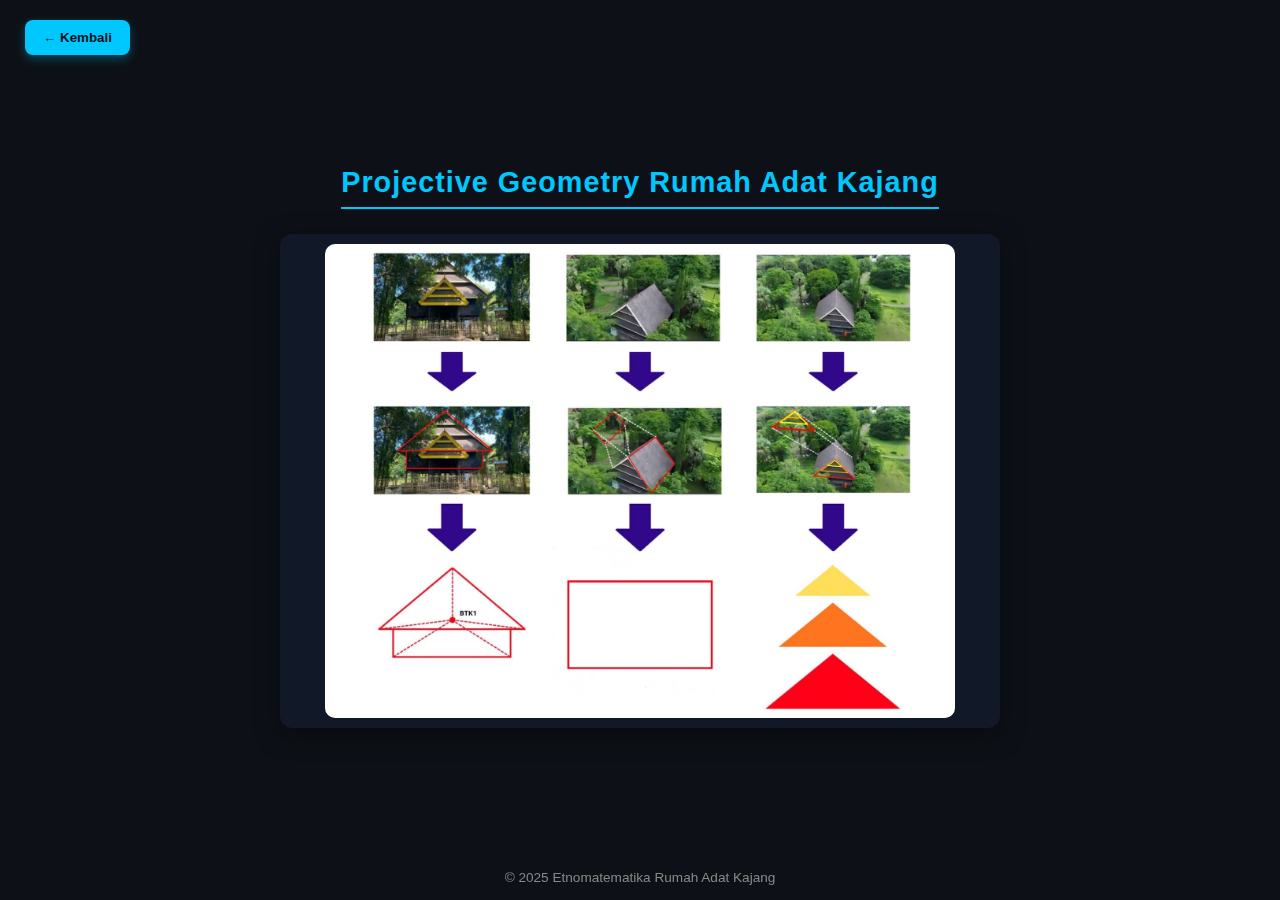
<file: projectivegeometri.html>
<!DOCTYPE html>
<html lang="id">
<head>
  <meta charset="UTF-8">
  <meta name="viewport" content="width=device-width, initial-scale=1.0">
  <title>Projective Geometry Rumah Adat Kajang</title>
  <style>
    body {
      background-color: #0d1117;
      color: #e5e5e5;
      font-family: 'Poppins', sans-serif;
      margin: 0;
      padding: 0;
      display: flex;
      flex-direction: column;
      justify-content: center;
      align-items: center;
      height: 100vh;
      position: relative;
    }

    /* Tombol di pojok kiri atas */
    .back-button {
      position: absolute;
      top: 20px;
      left: 25px;
      background-color: #00c8ff;
      color: #0d1117;
      border: none;
      padding: 10px 18px;
      border-radius: 8px;
      font-weight: 600;
      cursor: pointer;
      transition: all 0.3s ease;
      box-shadow: 0 4px 10px rgba(0, 200, 255, 0.3);
    }

    .back-button:hover {
      background-color: #008cbf;
      box-shadow: 0 6px 16px rgba(0, 200, 255, 0.45);
      transform: translateY(-2px);
    }

    h1 {
      font-size: 1.8rem;
      color: #00c8ff;
      margin-bottom: 25px;
      border-bottom: 2px solid #00c8ff;
      padding-bottom: 8px;
      letter-spacing: 1px;
      text-align: center;
    }

    .image-container {
      display: flex;
      justify-content: center;
      align-items: center;
      background-color: #111827;
      border-radius: 12px;
      box-shadow: 0 6px 25px rgba(0, 0, 0, 0.5);
      padding: 10px;
      margin-bottom: 25px;
    }

    .image-container img {
      width: 90%;
      max-width: 700px;
      height: auto;
      border-radius: 10px;
      display: block;
    }

    footer {
      font-size: 0.85rem;
      color: #888;
      text-align: center;
      position: fixed;
      bottom: 15px;
    }
  </style>
</head>
<body>

  <!-- Tombol kiri atas -->
  <button class="back-button" onclick="window.location.href='index.html'">← Kembali</button>

  <h1>Projective Geometry Rumah Adat Kajang</h1>

  <div class="image-container">
    <img src="assets/images/projective_geometry.jpg" alt="Projective Geometry Rumah Adat Kajang">
  </div>

  <footer>© 2025 Etnomatematika Rumah Adat Kajang</footer>

</body>
</html>
</file>
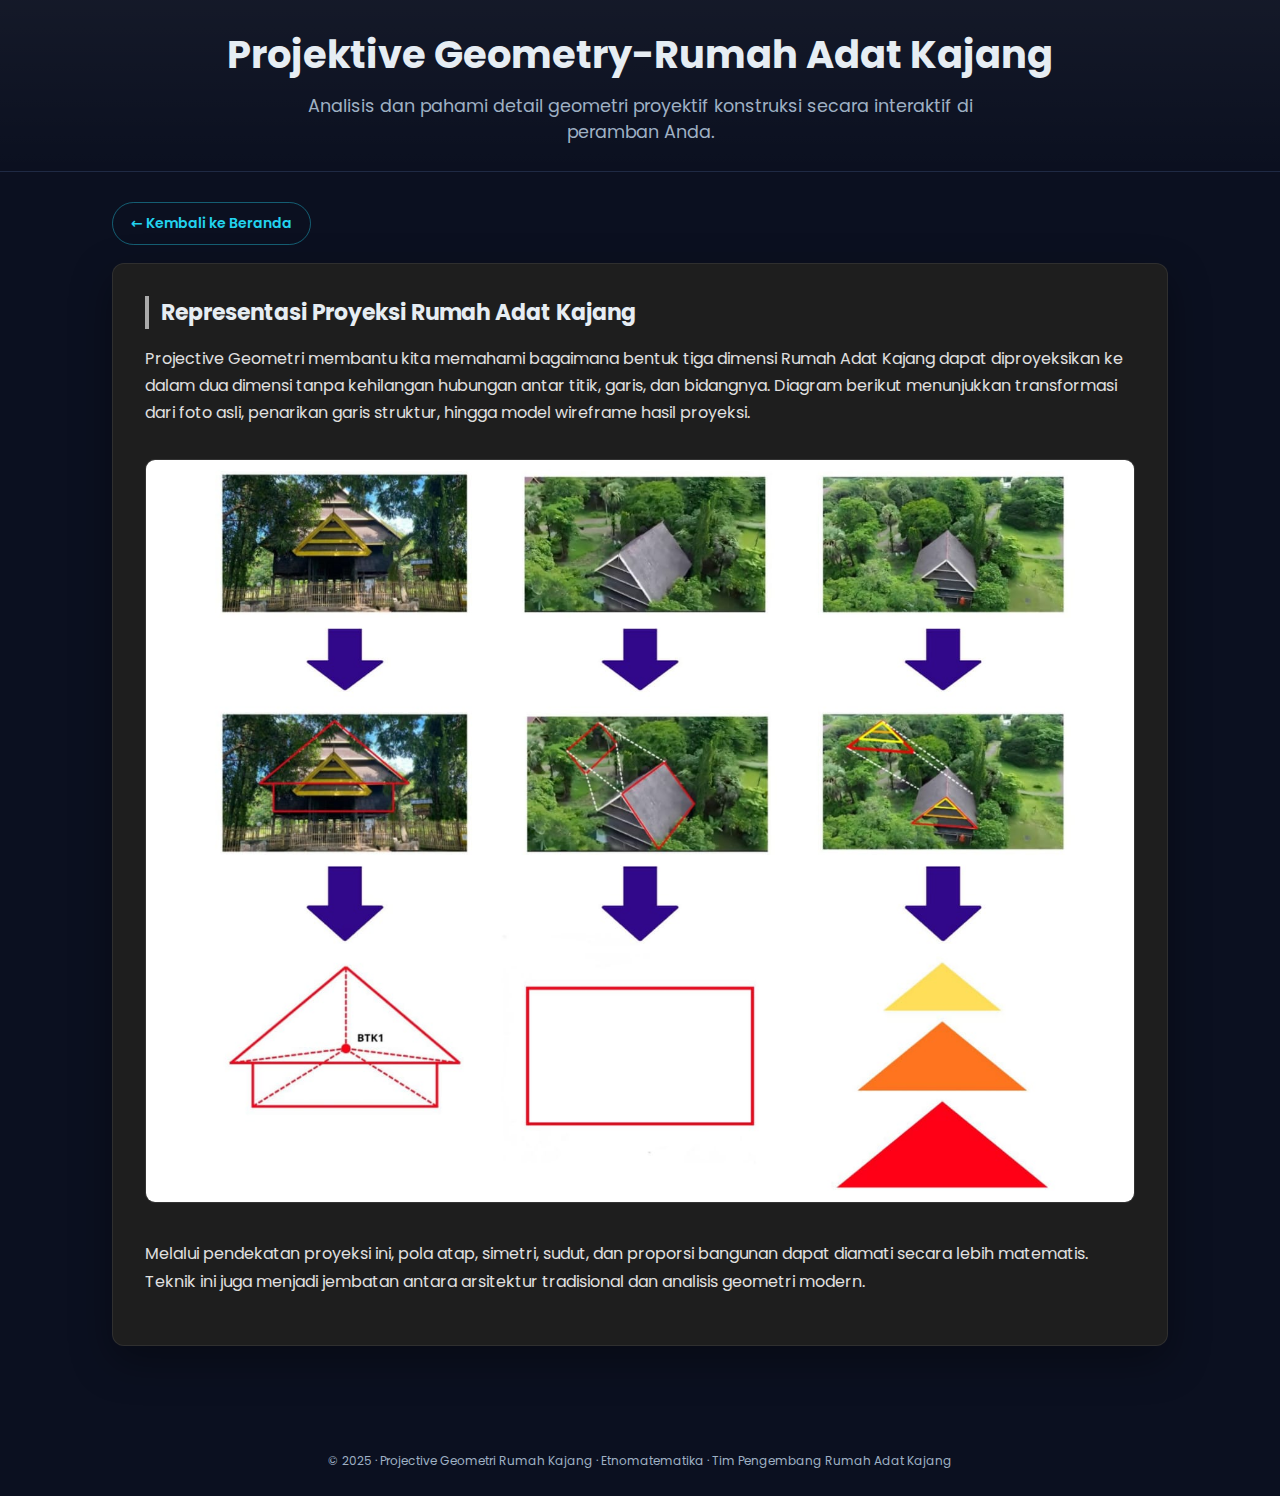
<file: projectivegeometry.html>
<!DOCTYPE html>
<html lang="id">
<head>
  <meta charset="UTF-8">
  <meta name="viewport" content="width=device-width, initial-scale=1">
  <title>Projective Geometri – Rumah Adat Kajang</title>

  <link href="https://fonts.googleapis.com/css2?family=Poppins:wght@400;600&display=swap" rel="stylesheet">

  <style>
    :root{
      --bg:#0b1020; --ink:#e6edf3; --muted:#9fb0c4;
      --panel:#0f162e; --line:#1f2a44; --accent:#22d3ee;
      --article-primary:#007bff; --article-light:#f4f4f4;
      --article-text-light:#e0e0e0; --article-text-muted:#aaaaaa;
      --article-bg-card:#1e1e1e; --article-code-bg:#2a2a2a;
    }
    *{box-sizing:border-box;}
    body{
      margin:0;
      font-family:Poppins, system-ui, sans-serif;
      background:var(--bg);
      color:var(--ink);
    }

    /* HEADER */
    header{
      padding:26px 18px;
      text-align:center;
      background:linear-gradient(180deg,rgba(255,255,255,.04),rgba(255,255,255,0));
      border-bottom:1px solid var(--line);
    }
    header h1 {
      font-size: 2.4rem;
      margin: 0 0 10px;
      color: var(--ink);
    }
    header h2{
      margin-top:6px;
      color:var(--muted);
      font-weight:400;
      font-size:clamp(16px,2vw,20px);
    }
    header .muted {
      font-size: 1.1rem;
      color: var(--muted);
      max-width: 750px;
      margin: 0 auto;
    }

    .shell{
      max-width:1100px;
      margin:30px auto;
      padding:0 22px 50px;
    }

    /* BACK BUTTON */
    .page-actions{display:flex; margin-bottom:18px;}
    .back-home{
      display:inline-flex; align-items:center; gap:6px;
      padding:10px 18px; border-radius:999px;
      border:1px solid rgba(34,211,238,.4);
      color:var(--accent); text-decoration:none;
      background:transparent; font-weight:600; font-size:14px;
      transition:.2s;
    }
    .back-home:hover{
      background:rgba(34,211,238,.16);
      transform:translateY(-1px);
    }

    /* CONTENT CARD */
    .content{
      background:var(--article-bg-card);
      border:1px solid rgba(255,255,255,.08);
      border-radius:12px;
      padding:32px;
      box-shadow:0 15px 40px rgba(0,0,0,.35);
    }

    .content h3{
      font-size:22px;
      margin-top:0;
      margin-bottom:16px;
      border-left:4px solid var(--article-text-muted);
      padding-left:12px;
    }
    .content p{
      line-height:1.7;
      color:var(--article-text-light);
      margin-bottom:18px;
    }

    .content img{
      width:100%;
      height:auto;
      border-radius:10px;
      border:1px solid rgba(255,255,255,.1);
      margin-top:14px;
      margin-bottom:14px;
    }

    footer{
      color:var(--muted);
      font-size:12px;
      text-align:center;
      padding:26px 16px;
    }
  </style>
</head>
<body>

  <!-- HEADER -->
  <header>
    <h1>Projektive Geometry-Rumah Adat Kajang</h1>
    <div class="muted">Analisis dan pahami detail geometri proyektif konstruksi secara interaktif di peramban Anda.</div>
  </header>

  <div class="shell">

    <div class="page-actions">
      <a class="back-home" href="index.html">← Kembali ke Beranda</a>
    </div>

    <section class="content">

      <h3>Representasi Proyeksi Rumah Adat Kajang</h3>
      <p>
        Projective Geometri membantu kita memahami bagaimana bentuk tiga dimensi Rumah Adat Kajang
        dapat diproyeksikan ke dalam dua dimensi tanpa kehilangan hubungan antar titik, garis,
        dan bidangnya. Diagram berikut menunjukkan transformasi dari foto asli, penarikan garis
        struktur, hingga model wireframe hasil proyeksi.
      </p>

      <!-- Gambar -->
      <img src="assets\images\projective_geometry.jpg" alt="Diagram Projective Geometri Rumah Adat Kajang">

      <p>
        Melalui pendekatan proyeksi ini, pola atap, simetri, sudut, dan proporsi bangunan dapat
        diamati secara lebih matematis. Teknik ini juga menjadi jembatan antara arsitektur tradisional
        dan analisis geometri modern.
      </p>

    </section>

  </div>

  <footer>
    © 2025 · Projective Geometri Rumah Kajang · Etnomatematika · Tim Pengembang Rumah Adat Kajang
  </footer>

</body>
</html>
</file>
